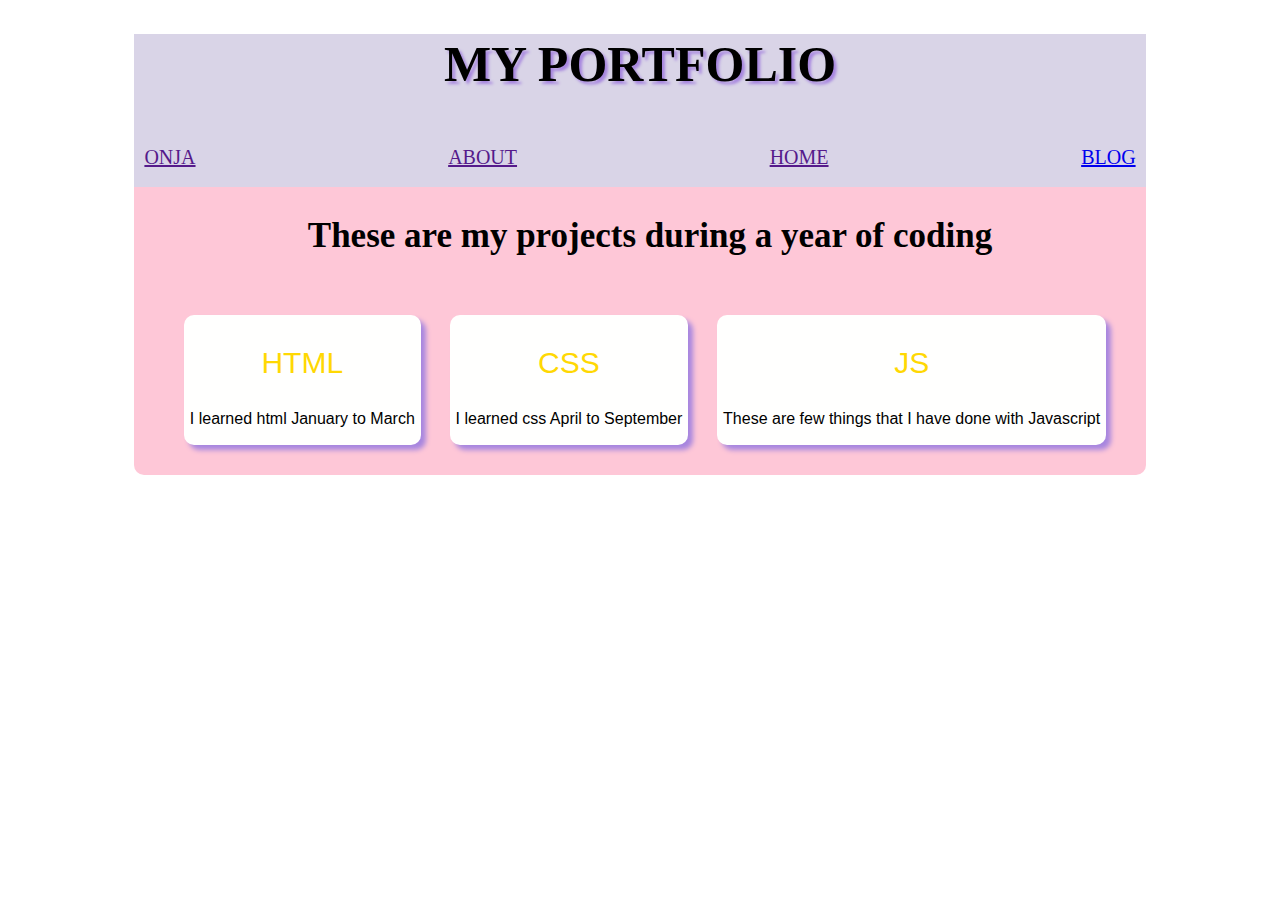
<file: index.html>
<!DOCTYPE html>
<html lang="en">
  <head>
    <meta charset="UTF-8" />
    <meta name="viewport" content="width=device-width, initial-scale=1.0" />
    <link rel="stylesheet" href="./index.css" />
    <title>My websites portofolio</title>
  </head>
  <body>
    <div class="container">
      <header class="heading">
        <h1>My portfolio</h1>
        <!-- <p>
        I am Peta Jeannie. I am from Vavatenina. I have been studying at
        <a href=""><b>Onja</b></a> for two years of English and coding
      </p>
      <p>
        I had not touched any computer before unless I came to Onja so there are
        some things that I am going to improve
      </p> -->

        <nav>
          <ul>
            <li><a class="logo-onja" href="">Onja</a></li>
            <li><a href="">About</a></li>
            <li><a href="">Home</a></li>
            <li><a href="https://real-blog-about-vavatenina.netlify.app/">blog</a></li>
          </ul>
        </nav>
      </header>

      <main>
        <article>
          <header>
            <h2>These are my projects during a year of coding</h2>
          </header>
          <div class="buttons">
            <a href="https://tiaraha-funny.github.io/learning-html/">
              <button>
                <p class="title">Html</p>
               <p class="html"> I learned html January to March</p>
              </button>
            </a>

            <a href="project.html">
              <button>
                <p class="title">Css</p>
              <p class="js"> I learned css April to September</p>
              </button>
            </a>

            <a href="website.html">
              <button>
                <p class="title">Js</p>
              <p class="js">  These are few things that I have done with Javascript</p>
              </button></a
            >
          </div>
        </article>
      </main>
      <footer></footer>
    </div>
  </body>
</html>
</file>
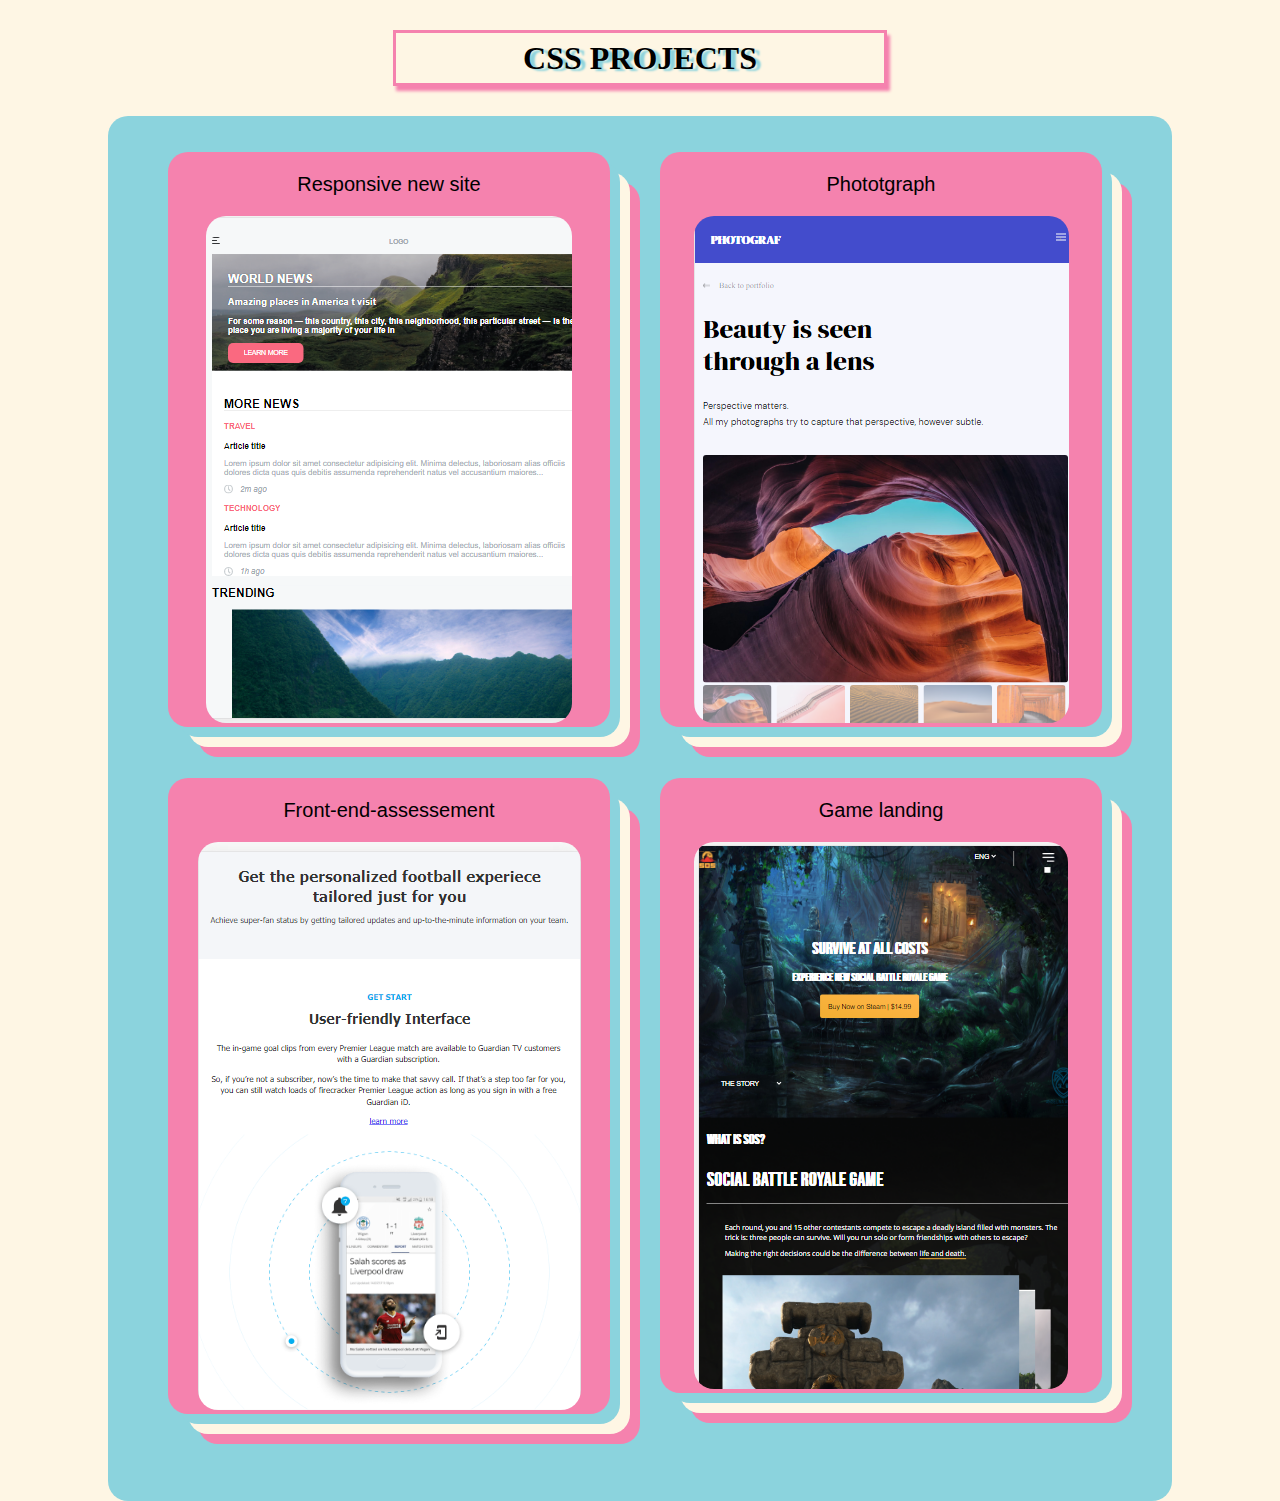
<file: project.html>
<!DOCTYPE html>
<html lang="en">
  <head>
    <meta charset="UTF-8" />
    <meta name="viewport" content="width=device-width, initial-scale=1.0" />
    <link rel="stylesheet" href="project.css" />
    <title>Cascade stylesheet</title>
  </head>
  <body>
    <header>
      <h1>Css projects</h1>
    </header>
    <main>
      <section>
        <ul>
          <li>
            <a href="responsive-news-site/webroot/index.html">
              <button>
                <p>Responsive new site</p>
                <img src="./images/responsive-site.png" alt="responsive site" />
              </button>
            </a>
          </li>
          <li>
            <a href=" https://tiaraha-funny.github.io/photograph/">
              <button>
                <p>Phototgraph</p>
                <img
                  src="./images/photographe.png"
                  alt="photographe with a litte javascript"
                  srcset=""
                />
              </button>
            </a>
          </li>
          <li>
            <a href=" https://tiaraha-funny.github.io/front-end-assessment/">
              <button>
                <p>Front-end-assessement</p>
                <img src="./images/sport.png" alt="about sport" />
              </button>
            </a>
          </li>
          <li>
            <a href=" https://tiaraha-funny.github.io/game_website/">
              <button>
                <p>Game landing</p>
                <img src="./images/landing.png" alt="game landing page" />
              </button>
            </a>
          </li>
        </ul>
      </section>
    </main>
  </body>
</html>
</file>
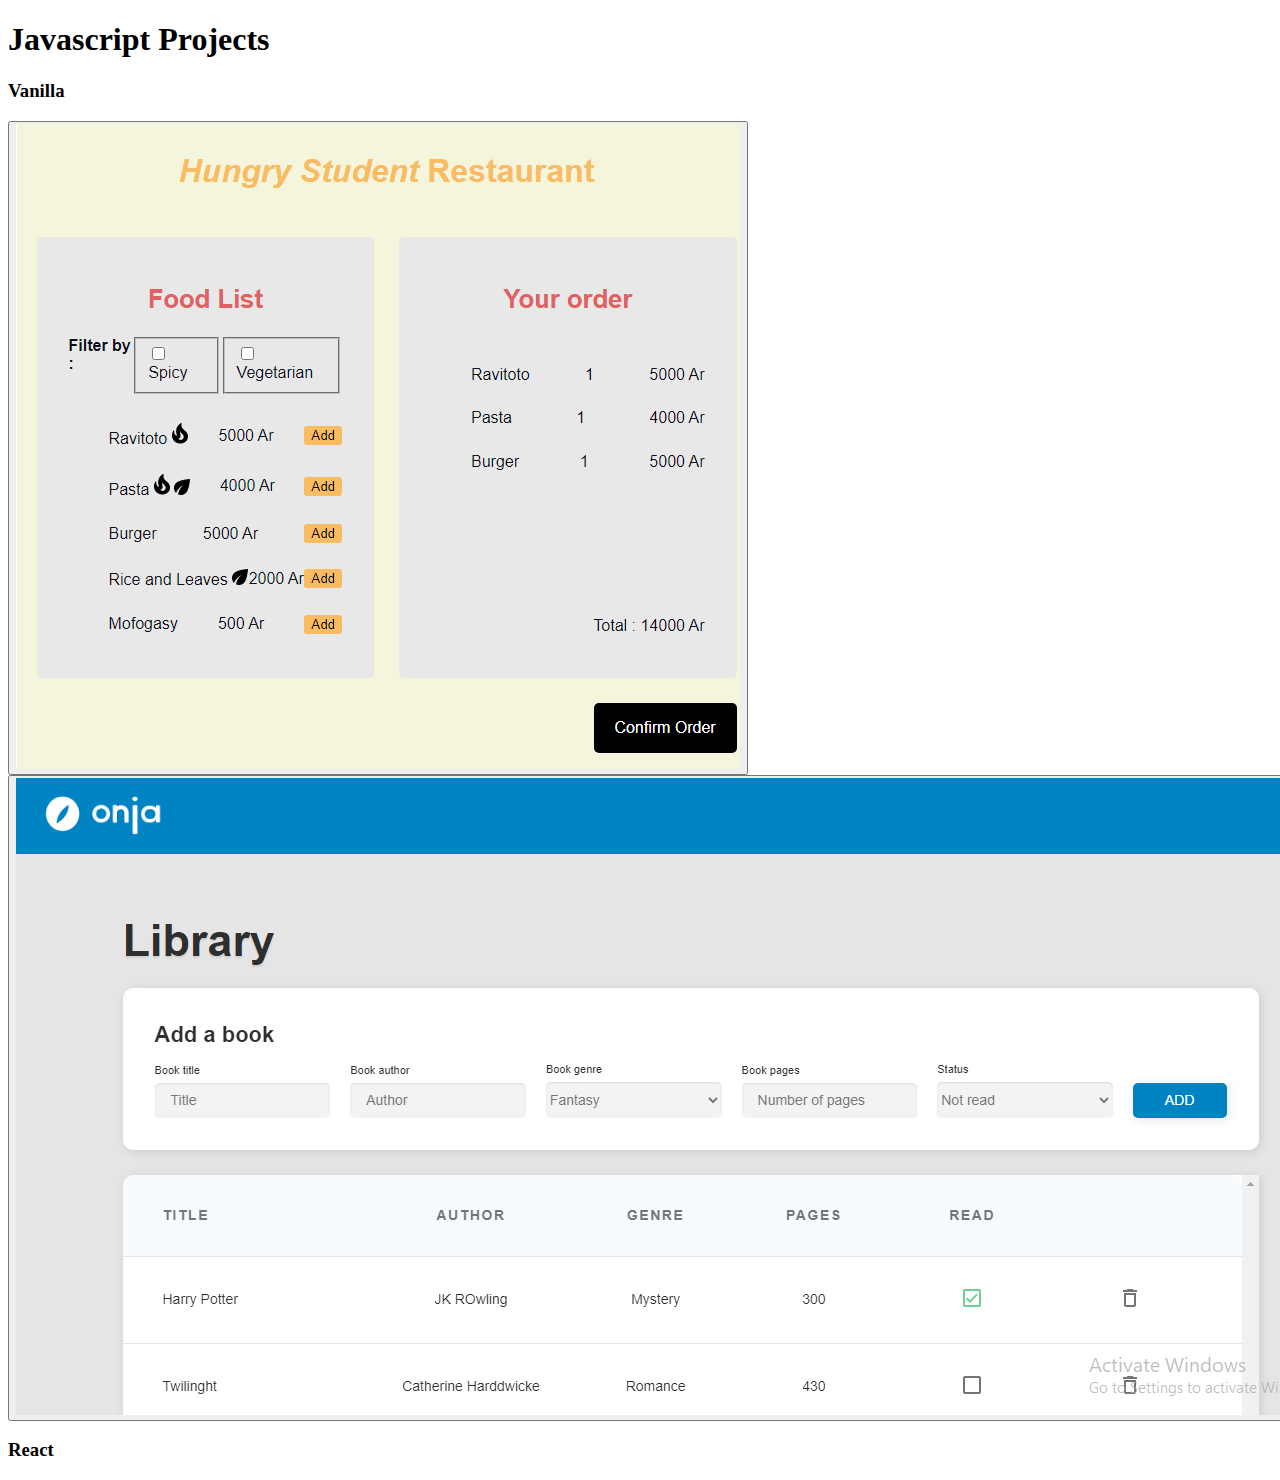
<file: website.html>
<!DOCTYPE html>
<html lang="en">
<head>
    <meta charset="UTF-8">
    <meta name="viewport" content="width=device-width, initial-scale=1.0">
    <title></title>
</head>
<body>
    <header>
        <h1>Javascript Projects</h1>
    </header>
    <main>
        <section>
            <header>
                <h3>Vanilla</h3>
            </header>
            <div class="buttons">
                <a href="https://hungry-students-restaurant-petah.netlify.app/">
                <button><img src="./images/hungrystudent.png" alt="screeshot"></button>
                </a>
                <a href="https://book-lists-petah.netlify.app/">
                <button>
                    <img src="./images/book.png" alt="">
                </button>
            </a>
            </div>
        </section>
        <section>
            <header>
                <h3>React</h3>
            </header>
        </section>
    </main>
    <footer></footer>
</body>
</html>
</file>
<file: index.css>
html {
  font-family: "Roboto";
  box-sizing: border-box;
  margin: 0;
  padding: 0;
}

h1 {
  text-transform: uppercase;
  text-align: center;
  font-size: 50px;
  text-shadow: 3px 3px 3px #a786df;
  padding: 10px;
}

h2 {
  font-size: 35px;
  padding-left: 20px;
  text-align: center;
}

.heading {
  background-color: #d9d4e7;
  line-height: 40px;
}

.container {
  background-color: #fec7d7;
  width: 80%;
  margin: auto;
  border-radius: 10px;
}

nav > ul {
  display: flex;
  flex-direction: row;
  justify-content: space-between;
  padding: 10px;
}

ul > li {
  list-style: none;
  font-size: 20px;
}

a {
  text-transform: uppercase;
}

a:hover {
  color: #fffffe;
  text-decoration: none;
}
.buttons {
  display: flex;
  flex-direction: row;
  justify-content: space-around;
  padding: 30px;
}

button {
  border-radius: 10px;
  border: none;
  outline: none;
  background-color: #fffffe;
  box-shadow: 5px 5px 5px #a786df;
  margin-left: 10px;
}

button:hover {
  background-color: #d9d4e7;
  color: #fffffe;
  transform: translate(-4px, 2px);
  transition-duration: 0.4s;
  transition-timing-function: ease-in-out;
}

button > p:hover {
  color: #fffffe;
}

p {
  font-size: 16px;
}

.title {
  text-transform: uppercase;
  color: #ffd803;
  font-size: 30px;
}
</file>
<file: project.css>
body {
    font-family: "Roboto";
    box-sizing: border-box;
    background-color: #fef6e4;
    margin: 0;
    padding: 0;
}

main {
    background-color: #8bd3dd;
    margin: auto;
    width: 80%;
    padding: 20px;
    border-radius: 20px;
}

ul {
    display: grid;
    grid-template-columns: repeat(2, 1fr);
}

img {
    max-width: 100%;
    border-radius: 20px;
}

header {
    line-height: 50px;
    margin: 0;
    padding: 30px;
}

h1 {
    text-transform: uppercase;
    border: 3px solid #f582ae;
    width: 40%;
    margin: auto;
    box-shadow: 3px 5px 3px #f582ae;
    text-shadow: 5px 2px 2px #8bd3dd;
    text-align: center;
}

p {
    font-size: 20px;
}

ul > li {
    list-style: none;
    font-size: 20px;
    margin-right: 50px;
    margin-bottom: 50px;
}

a {
    text-transform: uppercase;
}

button {
    border: none;
    border-radius: 20px;
    background-color: #f582ae;
    outline: none;
    width: 100%;
    box-shadow: 10px 10px 0px #8bd3dd, 20px 20px 0px #fef6e4, 30px 30px 0px #f582ae;
}

button:hover {
    transform: translate(-5px, 4px);
    transition-duration: 0.3s;
    transition-timing-function: ease-in-out;
}
</file>
